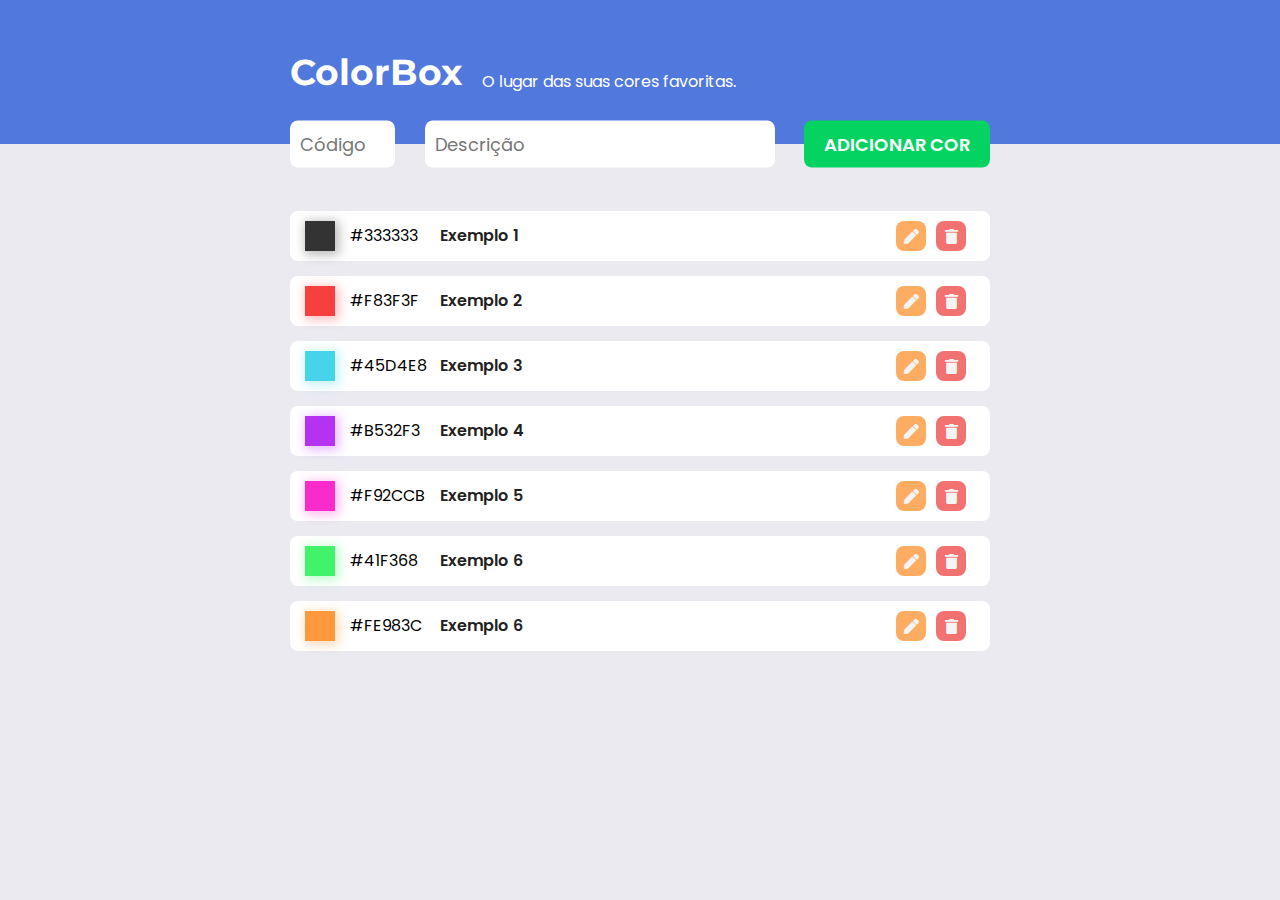
<file: index.html>
<!DOCTYPE html>
<html>
<head>
	<meta name="viewport" content="width=device-width, initial-scale=1">
	<meta charset="utf-8">
	<title>ColorBox</title>

	<link rel="stylesheet" href="css/style.css">
	<link rel="stylesheet" href="css/all.css">

	<link rel="preconnect" href="https://fonts.gstatic.com">
	<link href="https://fonts.googleapis.com/css2?family=Montserrat:wght@700&family=Poppins:wght@400;600&display=swap" rel="stylesheet">
</head>

<body>
	<div class="container">
		<header class="header">
			<div class="titles-container">
				<h1>ColorBox</h1>
				<h2>O lugar das suas cores favoritas.</h2>
			</div>

			<button class="toggle-form-visibility"><i class="fas fa-plus"></i></button>
		</header>

		<div class="content">
			<form class="add-new-color">
				<div class="input-block code">
					<input type="text" name="code" id="code" maxlength="6" required>
					<label for="code">Código</label>
				</div>

				<div class="input-block description">
					<input type="text" name="description" id="description" required>
					<label for="description">Descrição</label>
				</div>

				<button class="btn-add-color" type="submit">Adicionar Cor</button>
			</form>

			<main role="main">
				<section class="colors">
					<article class="item">
						<form class="form">
							<div class="color" data-code="333333"></div>
							
							<div class="color-info">
								<input type="text" name="hex-code" readonly>
								<input type="text" name="color-description" readonly value="Exemplo 1">
							</div>
							
							<div class="buttons">
								<button class="edit" data-editable="false"><i class="fas fa-pen"></i></button>
								<button class="delete"><i class="fas fa-trash"></i></button>
							</div>
						</form>
					</article>

					<article class="item">
						<form class="form">
							<div class="color" data-code="F83F3F"></div>
							
							<div class="color-info">
								<input type="text" name="hex-code" readonly>
								<input type="text" name="color-description" readonly value="Exemplo 2">
							</div>
							
							<div class="buttons">
								<button class="edit" data-editable="false"><i class="fas fa-pen"></i></button>
								<button class="delete"><i class="fas fa-trash"></i></button>
							</div>
						</form>
					</article>

					<article class="item">
						<form class="form">
							<div class="color" data-code="45D4E8"></div>
							
							<div class="color-info">
								<input type="text" name="hex-code" readonly>
								<input type="text" name="color-description" readonly value="Exemplo 3">
							</div>
							
							<div class="buttons">
								<button class="edit" data-editable="false"><i class="fas fa-pen"></i></button>
								<button class="delete"><i class="fas fa-trash"></i></button>
							</div>
						</form>
					</article>

					<article class="item">
						<form class="form">
							<div class="color" data-code="B532F3"></div>
							
							<div class="color-info">
								<input type="text" name="hex-code" readonly>
								<input type="text" name="color-description" readonly value="Exemplo 4">
							</div>
							
							<div class="buttons">
								<button class="edit" data-editable="false"><i class="fas fa-pen"></i></button>
								<button class="delete"><i class="fas fa-trash"></i></button>
							</div>
						</form>
					</article>

					<article class="item">
						<form class="form">
							<div class="color" data-code="F92CCB"></div>
							
							<div class="color-info">
								<input type="text" name="hex-code" readonly>
								<input type="text" name="color-description" readonly value="Exemplo 5">
							</div>
							
							<div class="buttons">
								<button class="edit" data-editable="false"><i class="fas fa-pen"></i></button>
								<button class="delete"><i class="fas fa-trash"></i></button>
							</div>
						</form>
					</article>

					<article class="item">
						<form class="form">
							<div class="color" data-code="41F368"></div>
							
							<div class="color-info">
								<input type="text" name="hex-code" readonly>
								<input type="text" name="color-description" readonly value="Exemplo 6">
							</div>
							
							<div class="buttons">
								<button class="edit" data-editable="false"><i class="fas fa-pen"></i></button>
								<button class="delete"><i class="fas fa-trash"></i></button>
							</div>
						</form>
					</article>

					<article class="item">
						<form class="form">
							<div class="color" data-code="FE983C"></div>
							
							<div class="color-info">
								<input type="text" name="hex-code" readonly>
								<input type="text" name="color-description" readonly value="Exemplo 6">
							</div>
							
							<div class="buttons">
								<button class="edit" data-editable="false"><i class="fas fa-pen"></i></button>
								<button class="delete"><i class="fas fa-trash"></i></button>
							</div>
						</form>
					</article>
				</section>
			</main>

			<div class="delete-screen">
				<section class="popup">
					<button class="close"><i class="fas fa-times"></i></button>
					
					<h3 class="message">Tem certeza que deseja excluir a cor abaixo?</h3>

					<article class="item">
						<div class="form">
							<div class="color" data-code="000000"></div>
							
							<div class="color-info">
								<input type="text" name="hex-code" readonly>
								<input type="text" name="description" readonly value="Exemplo">
							</div>
						</div>
					</article>

					<div class="choice-buttons">
						<button type="button" class="delete">Excluir</button>
						<button type="button" class="cancel">Cancelar</button>
					</div>
				</section>
			</div>
		</div>
	</div>

	<script src="js/script.js"></script>
</body>
</html>
</file>
<file: css/style.css>
/* DEFAULT */
* { margin: 0; padding: 0; border: 0; box-sizing: border-box; }

:root {
	font-size: 10px;
	--background: #EAEAF0;
	--primary-color: #5178DD;
	--confirm-color: #04D361;
	--confirm-color-hover: #04DE61;
	--edit-color: #FE983C;
	--edit-color-hover: #FE8415;
	--delete-color: #EF4E4E;
	--delete-color-hover: #F13232;
}

body { background-color: var(--background); }
input, button { outline: none; }
button { cursor: pointer; background-color: transparent; }

/* HEADER */
.header {
	position: relative;
	width: 100%;
	background-color: var(--primary-color);
	padding: 5rem 0;
	transition: 0.2s padding;
}

.titles-container {
	display: flex;
	align-items: flex-end;
	width: 90%;
	max-width: 700px;
	margin: 0 auto;
}

.titles-container h1 {
	font-size: 3.6rem;
	font-family: Montserrat, sans-serif;
	color: #FFFFFF;
	margin-right: 20px;
}

.titles-container h2 {
	font-size: 1.6rem;
	font-family: Poppins, sans-serif;
	font-weight: 400;
	color: #FFFFFF;
}

.toggle-form-visibility {
	display: none;
	justify-content: center;
	align-items: center;
	position: absolute;
	right: 50px;
	bottom: -2rem;
	width: 4rem;
	height: 4rem;
	font-size: 2rem;
	background-color: var(--confirm-color);
	color: #FFFFFF;
	border: 2px solid var(--confirm-color);
	border-radius: 50%;
	transform: rotate(0deg);
	transition-duration: 0.4s;
	transition-property: transform, background-color, color, border;
}
.toggle-form-visibility:hover {
	background-color: var(--confirm-color-hover);
	border-color: var(--confirm-color-hover);
}

.toggle-form-visibility.active {
	transform: rotate(45deg);
	background-color: #FFFFFF;
	color: var(--delete-color);
	border-color: var(--delete-color);
}
.toggle-form-visibility.active:hover {
	color: var(--delete-color-hover);
	border-color: var(--delete-color-hover);
}

.content { width: 90%; max-width: 700px; margin: 0 auto; }

/* FORM */
.add-new-color {
	display: flex;
	justify-content: space-between;
	position: relative;
	width: 100%;
	margin-bottom: 2rem;
	transform: translateY(-50%);
}

.code { width: 15%; }

.description { width: 50%; }

.input-block { display: flex; align-items: center; position: relative; }
.input-block::after {
	content: '';
	display: block;
	position: absolute;
	width: 90%;
	height: 2px;
	bottom: 0;
	left: 50%;
	transform: translateX(-50%);
	background-color: transparent;
	transition-duration: 0.2s;
	transition-property: background-color;
	border-radius: 8px;
}

.input-block.active::after { background-color: var(--primary-color); }

.input-block input,
.input-block label {
	font-size: 1.8rem;
	font-family: Poppins, sans-serif;
}

.input-block input { padding: 10px; border-radius: 8px; width: 100%; }

.input-block label {
	position: absolute;
	left: 10px;
	color: #777777;
	cursor: text;
	transform: translateY(0%);
	transition-duration: 0.2s;
	transition-property: transform, font-size, color;
}

.input-block label.active {
	font-size: 0.8rem;
	font-weight: 600;
	transform: translateY(-150%);
	color: var(--primary-color);
}

.btn-add-color {
	padding: 0 20px;
	border-radius: 8px;
	background-color: var(--confirm-color);
	color: #FFFFFF;
	font-family: Poppins, sans-serif;
	font-size: 1.8rem;
	font-weight: 600;
	text-transform: uppercase;
	transition: 0.2s background-color;
}
.btn-add-color:hover { background-color: var(--confirm-color-hover); }

/* MAIN */
.item {
	width: 100%;
	background-color: #FFFFFF;
	margin-bottom: 1.5rem;
	padding: 10px 15px;
	border-radius: 8px;
}

.item .form { display: flex; position: relative; }

.item [readonly] { cursor: default; }

.item input { font-family: Poppins, sans-serif; font-size: 1.6rem; }

.item input + input { font-weight: 600; color: #222222; }

.item .color { width: 3rem; height: 3rem; margin-right: 15px; }

.color-info {
	display: flex;
	align-items: center;
	width: 80%;
	margin-right: 10px;
}

.color-info input {
	border-bottom: 2px solid transparent;
	transition: 0.2s border;
}

.color-info input:not([readonly]) { border-bottom-color: #5178DD77; }

.color-info [name="hex-code"] {
	width: 15%;
	min-width: 7.5rem;
	margin-right: 10px;
}

.color-info [name="color-description"] { width: 80%; }

.color-info input:focus:not([readonly]) {
	border-bottom-color: var(--primary-color);
}

.buttons { display: flex; align-items: center; }

.buttons button {
	width: 3rem;
	height: 3rem;
	font-size: 1.5rem;
	color: #F2F2F2;
	border-radius: 8px;
	opacity: 0.8;
	transition-duration: 0.2s;
	transition-property: opacity, background-color;
}
.buttons button:hover { opacity: 1; }

.buttons .edit {
	background-color: var(--edit-color);
	margin-right: 10px;
}
.buttons .edit[data-editable="true"] {
	background-color: var(--confirm-color);
}

.buttons .delete { background-color: var(--delete-color); }

/* POPUP DELETE SCREEN */
.delete-screen {
	display: none;
	justify-content: center;
	align-items: center;
	position: fixed;
	top: 0;
	left: 0;
	width: 100vw;
	height: 100vh;
	background-color: rgba(34, 34, 34, 0.7);
}

.delete-screen.active { display: flex; }

.delete-screen .popup {
	position: relative;
	width: 90%;
	max-width: 650px;
	background-color: var(--background);
	padding: 6rem 0;
	border-radius: 8px;
}

.delete-screen .close {
	position: absolute;
	top: 1.5rem;
	right: 2rem;
	font-size: 2rem;
	color: #555555;
	transition: 0.2s color;
}
.delete-screen .close:hover { color: #222222; }

.delete-screen .message {
	font-family: Montserrat, sans-serif;
	font-size: 3rem;
	text-align: center;
	width: 70%;
	margin: 0 auto 3rem auto;
}

.delete-screen .item { width: 80%; margin: 0 auto; }

.delete-screen [name="description"] { width: 90%; }

.delete-screen .choice-buttons {
	display: flex;
	justify-content: space-between;
	align-items: center;
	width: 80%;
	margin: 4rem auto 0 auto;
}

.delete-screen .delete,
.delete-screen .cancel {
	text-transform: uppercase;
	border-radius: 8px;
	font-family: Poppins, sans-serif;
	font-weight: 600;
	font-size: 1.8rem;
	padding: 5px 20px;
}

.delete-screen .delete {
	background-color: #FFFFFF;
	color: var(--delete-color);
	border: 2px solid var(--delete-color);
	transition: 0.2s color, border;
}
.delete-screen .delete:hover {
	color: var(--delete-color-hover);
	border-color: var(--delete-color-hover);
}

.delete-screen .cancel {
	background-color: var(--confirm-color);
	color: #FFFFFF;
	border: 2px solid var(--confirm-color);
	transition: 0.2s background-color, border;
}
.delete-screen .cancel:hover {
	border-color: var(--confirm-color-hover);
	background-color: var(--confirm-color-hover);
}

/* MEDIA QUERIES */
@media (max-width: 700px) {
	:root { font-size: 8.5px; }

	.header.active { padding-bottom: 20rem; }

	.titles-container { display: block; }

	.toggle-form-visibility { display: flex; width: 5rem; height: 5rem; }

	.add-new-color {
		display: grid;
		grid-template-columns: 1fr 2fr;
		grid-template-rows: 1fr 1fr;
		grid-template-areas: "description description" "code button";
		grid-gap: 10px;
		transform: translateY(-150%);
		margin-bottom: -7rem;
		opacity: 0;
		transition: 0.2s opacity;
	}

	.add-new-color.active { opacity: 1; }

	.input-block:nth-child(1) { grid-area: code; }

	.input-block:nth-child(2) { grid-area: description; }

	.btn-add-color { grid-area: button; }

	.code, .description { width: 100%; }

	.item { margin-bottom: 3rem; }

	.item .color { width: 5rem; height: 5rem; }

	.color-info { position: relative; }

	.color-info [name="hex-code"] {
		position: absolute;
		font-size: 1.2rem;
		color: #555555;
		bottom: 0;
	}

	.color-info [name="color-description"],
	.delete-screen [name="description"] {
		position: absolute;
		top: 0;
	}

	.buttons { position: absolute; right: 0; bottom: -50%; }

	.buttons button { width: 3.5rem; height: 3.5rem; }
}
</file>
